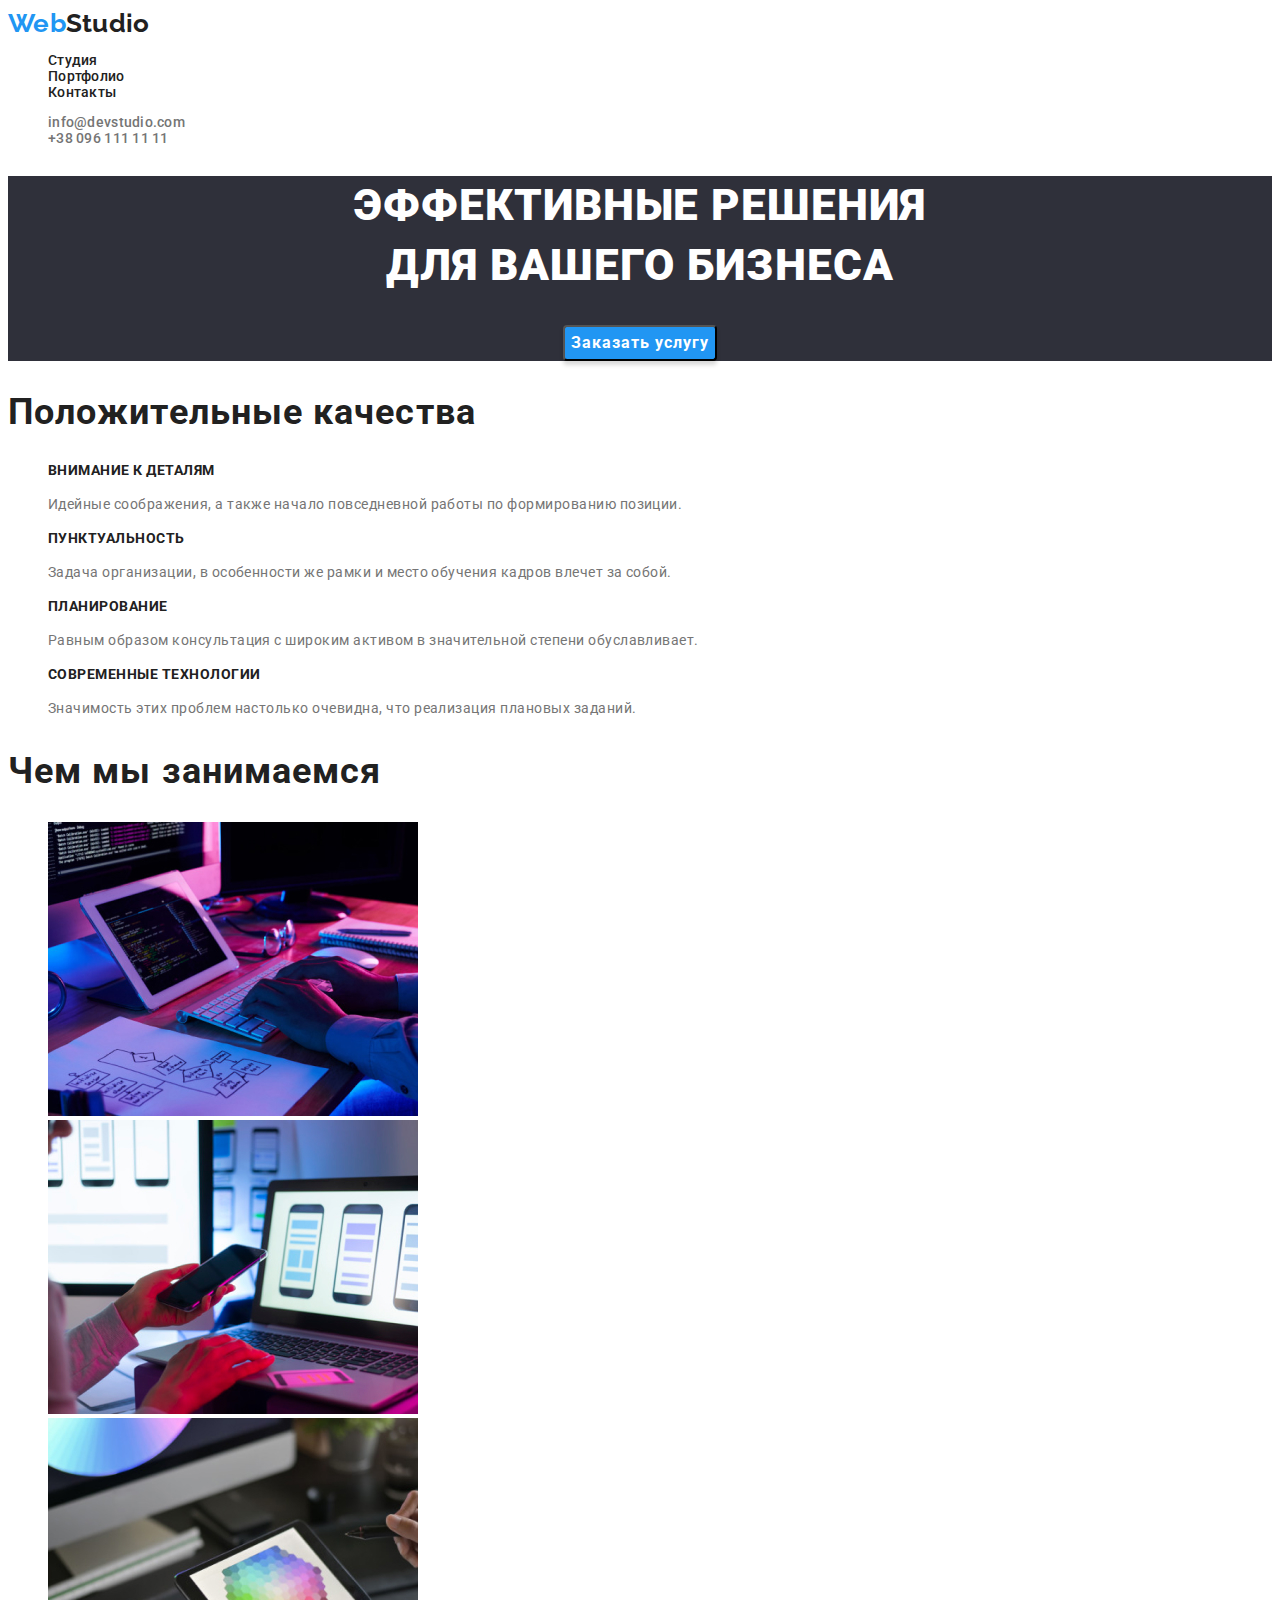
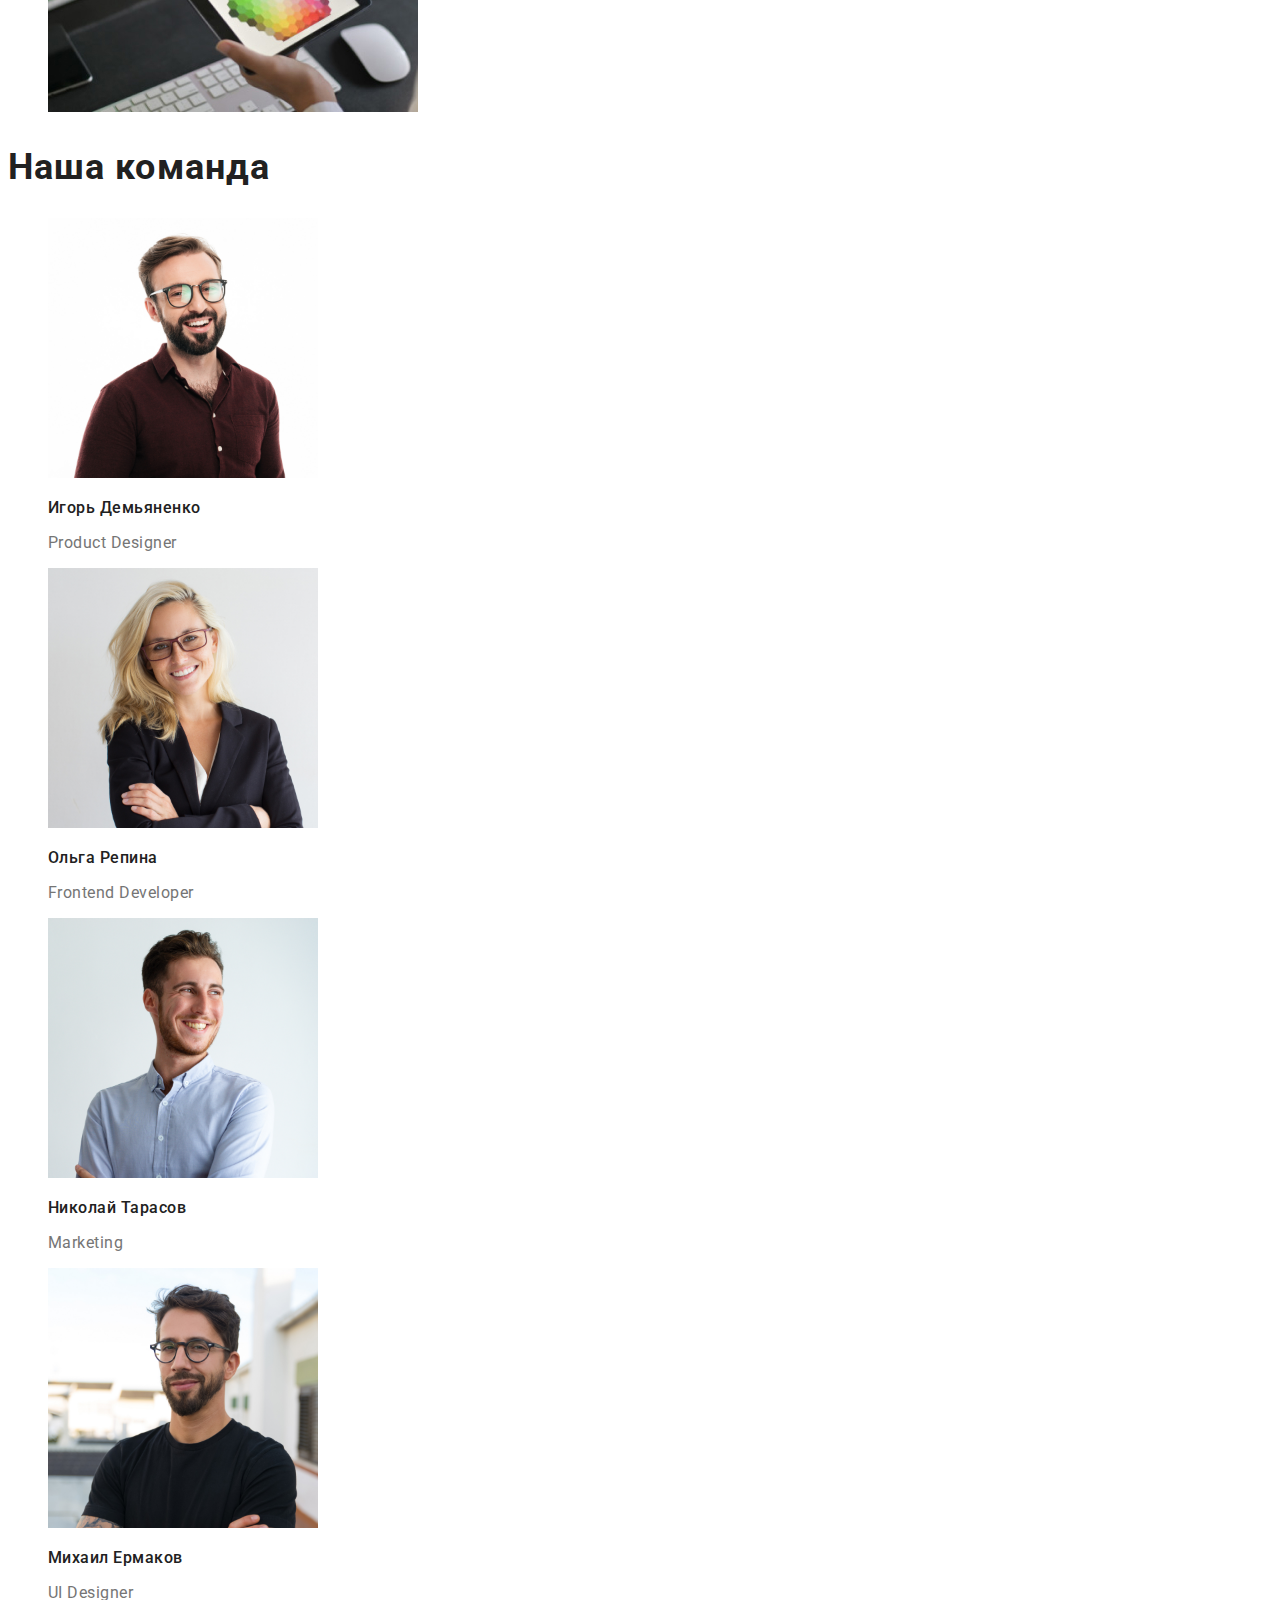
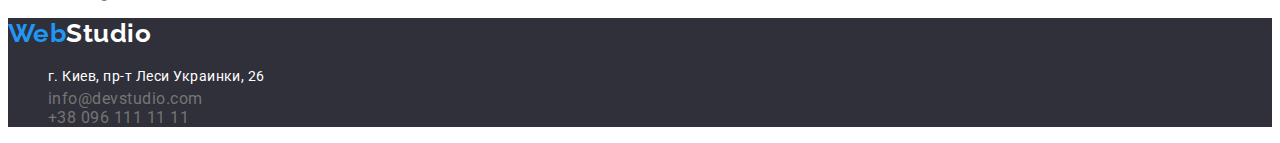
<file: index.html>
<!DOCTYPE html>
<html lang="ru">
<head>
    <meta charset="UTF-8">
    <meta name="viewport" content="width=device-width, initial-scale=1.0">
    <title>Document</title>
    <link rel="preconnect" href="https://fonts.gstatic.com">
    <link
        href="https://fonts.googleapis.com/css2?family=Raleway:wght@400;500;700&family=Roboto:wght@400;500;700;900&display=swap"
        rel="stylesheet"
    />
    <link rel="stylesheet" href="./css/style.css">
</head>
<body class="page">
    <!--Шапка-->
    <header class="page-header">
        <nav class="site-nav link">
            <a href="./index.html" class="logo" lang="en"> <span class="logo-web ">Web</span>Studio</a>
           
             <ul class="site-nav link">
                <li><a href="./index.html" class="link">Студия</a></li>
                <li><a href="./html/portfolio.html" class="link">Портфолио</a></li>
                <li><a href="" class="link">Контакты</a></li>
            </ul>
        </nav>
        
        <ul class="site-nav link">
            <li> <a href="mailto:info@devstudio.com" class="link-contacts">info@devstudio.com</a> </li>
            <li><a href="tell:+380961111111" class="link-contacts">+38 096 111 11 11</a></li>
        </ul>
          
    </header>
    <!--main-->
    <main class="page-main">
        <!--раздел услуг-->
        <section class="hero">
            <h1 class="hero-title">Эффективные решения <br> для вашего бизнеса</h1>
            <button type="button" class="button-primery button-cursor"> Заказать услугу</button>
        </section>
        <!--Раздел качеств-->
        <section class="section">
            <h2 class="section-title">Положительные качества </h2>
            <ul class="site-title">
                <li>
                    <h3 class="title">Внимание к деталям</h3>
                    <p class="features-text">Идейные соображения, а также начало повседневной работы по формированию позиции.</p>
                </li>
                <li>
                    <h3 class="title">Пунктуальность</h3>
                    <p class="features-text">Задача организации, в особенности же рамки и место обучения кадров влечет за собой.</p>
                </li>
                <li>
                    <h3 class="title">Планирование</h3>
                    <p class="features-text">Равным образом консультация с широким активом в значительной степени обуславливает.</p>
                </li>
                <li>
                    <h3 class="title">Современные технологии</h3>
                    <p class="features-text">Значимость этих проблем настолько очевидна, что реализация плановых заданий.</p>
                </li>
            </ul>
            <h2 class="section-title">Чем мы занимаемся</h2>
            <ul class="site-title">
                <li>
                    <a href=""><img src="./images/програмирование.jpg" alt="програмирование" width="370" /></a>
                </li>
                <li>
                    <a href=""><img src="./images/приложения.jpg" alt="приложения" width="370" /></a>
                </li>
                <li>
                    <a href=""><img src="./images/цветовая-гамма.jpg" alt="цветовая-гамма" width="370" /></a>
                </li>
            </ul>
        </section>
        <!--Раздел команда-->
        <section class="section">
            <h2 class="section-title">Наша команда</h2>
            <ul  class="site-title">
                <li>
                    <img src="./images/игорь-демьяненко.jpg" alt="фото-игорь-демьяненко" width="270" />
                    <h3 class="name-title">Игорь Демьяненко</h3>
                    <p class="name-text">Product Designer</p>
        
                </li>
                <li>
                    <img src="./images/ольга-репина.jpg" alt="фото-ольга-репина" width="270" />
                    <h3 class="name-title">Ольга Репина</h3>
                    <p class="name-text">Frontend Developer</p>
                </li>
                <li>
                    <img src="./images/николай-тарасов.jpg" alt="фото-николай-тарасов" width="270" />
                    <h3 class="name-title">Николай Тарасов</h3>
                    <p class="name-text">Marketing</p>
                </li>
                <li>
                    <img src="./images/михаил-ермаков.jpg" alt="фото-михаил-ермаков" width="270" />
                    <h3 class="name-title">Михаил Ермаков</h3>
                    <p class="name-text">UI Designer</p>
                </li>
            </ul>
        </section>
    </main>
    <!--Подвал-->
    <footer class="page-footer">
        <a href="./index.html" class="logo link-footer" lang="en"> <span class="logo-web ">Web</span>Studio</a>
        <address class="address">
           <ul  class="site-footer">
                <li><a href="https://goo.gl/maps/cqF2YYgnsSgprehL9" target="_blank" rel="noreferrer noopener" class="text-address">г. Киев, пр-т Леси Украинки, 26</a></li>
                <li><a href="mailto:info@devstudio.com" class="link-contacts">info@devstudio.com</a> </li>
                <li><a href="teii:+380961111111" class="link-contacts">+38 096 111 11 11</a> </li>
            </ul>
        </address>
    </footer>
    
</body>
</html>
</file>
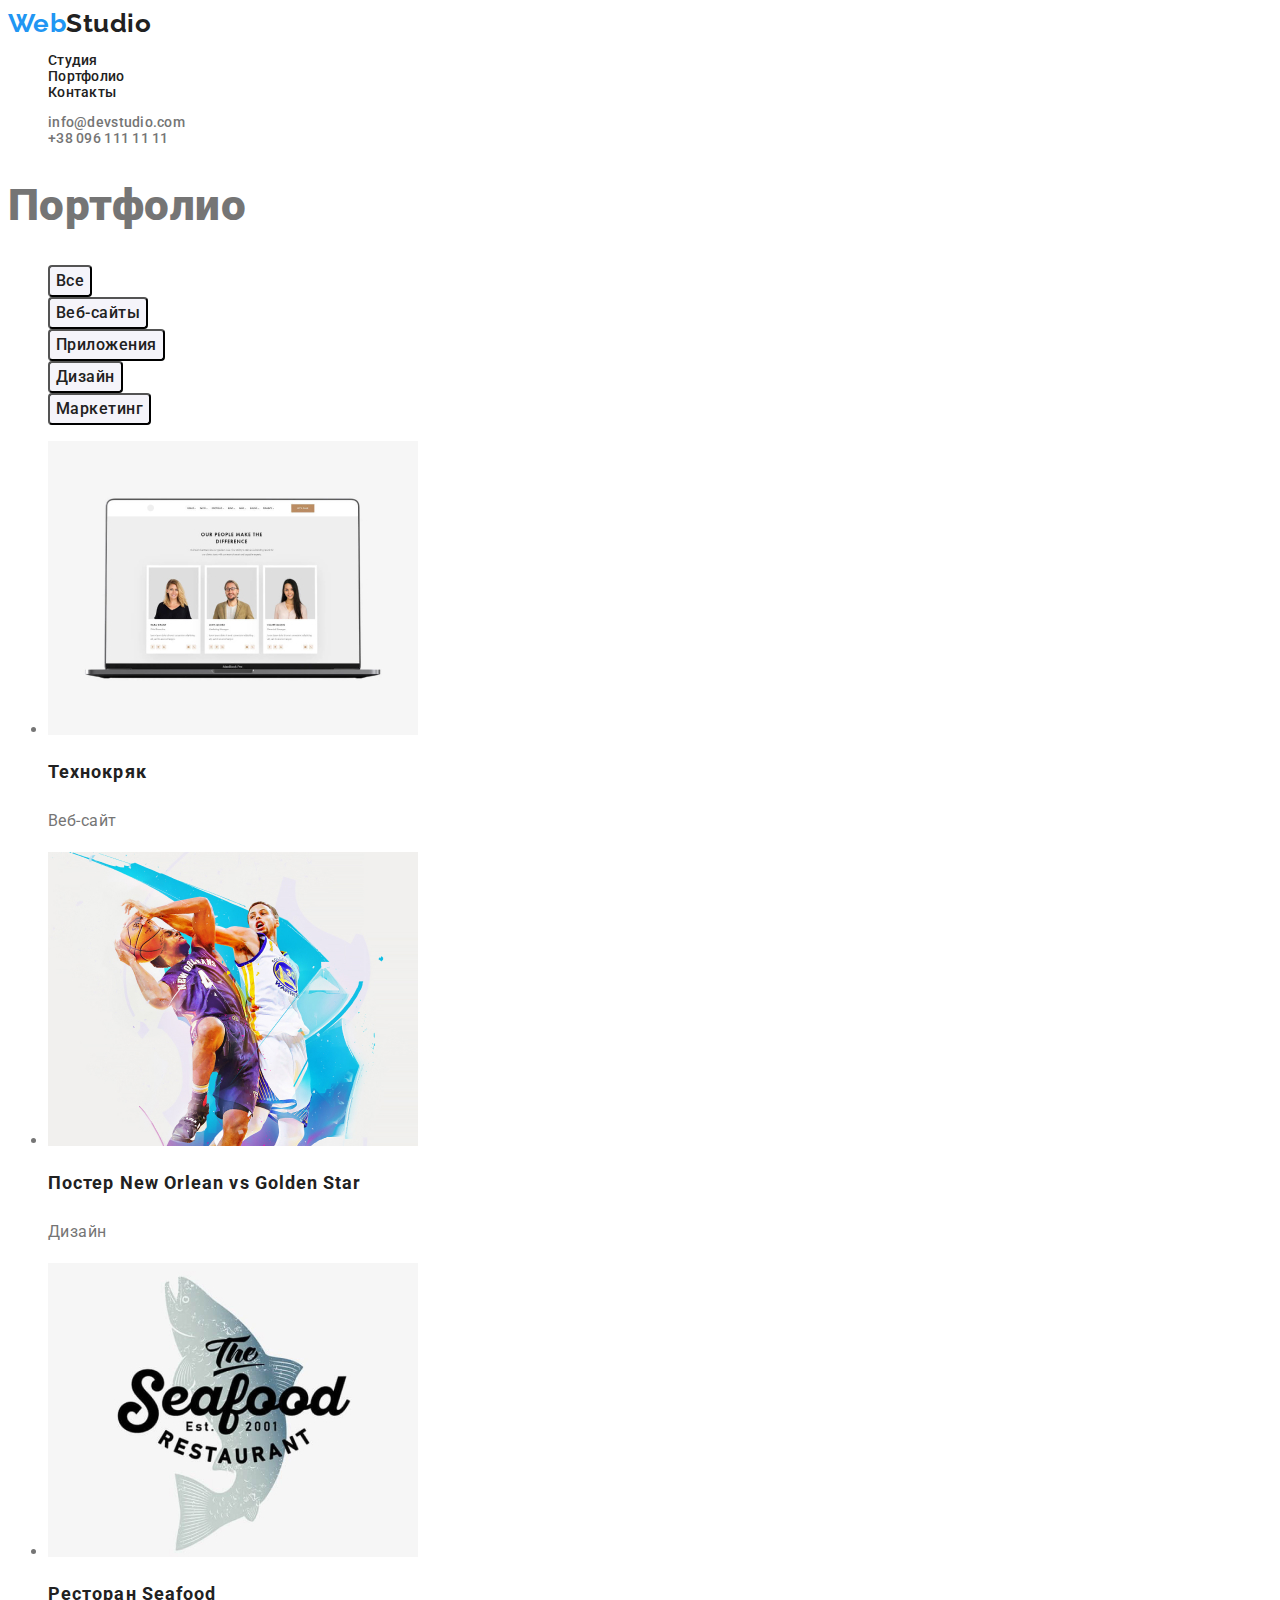
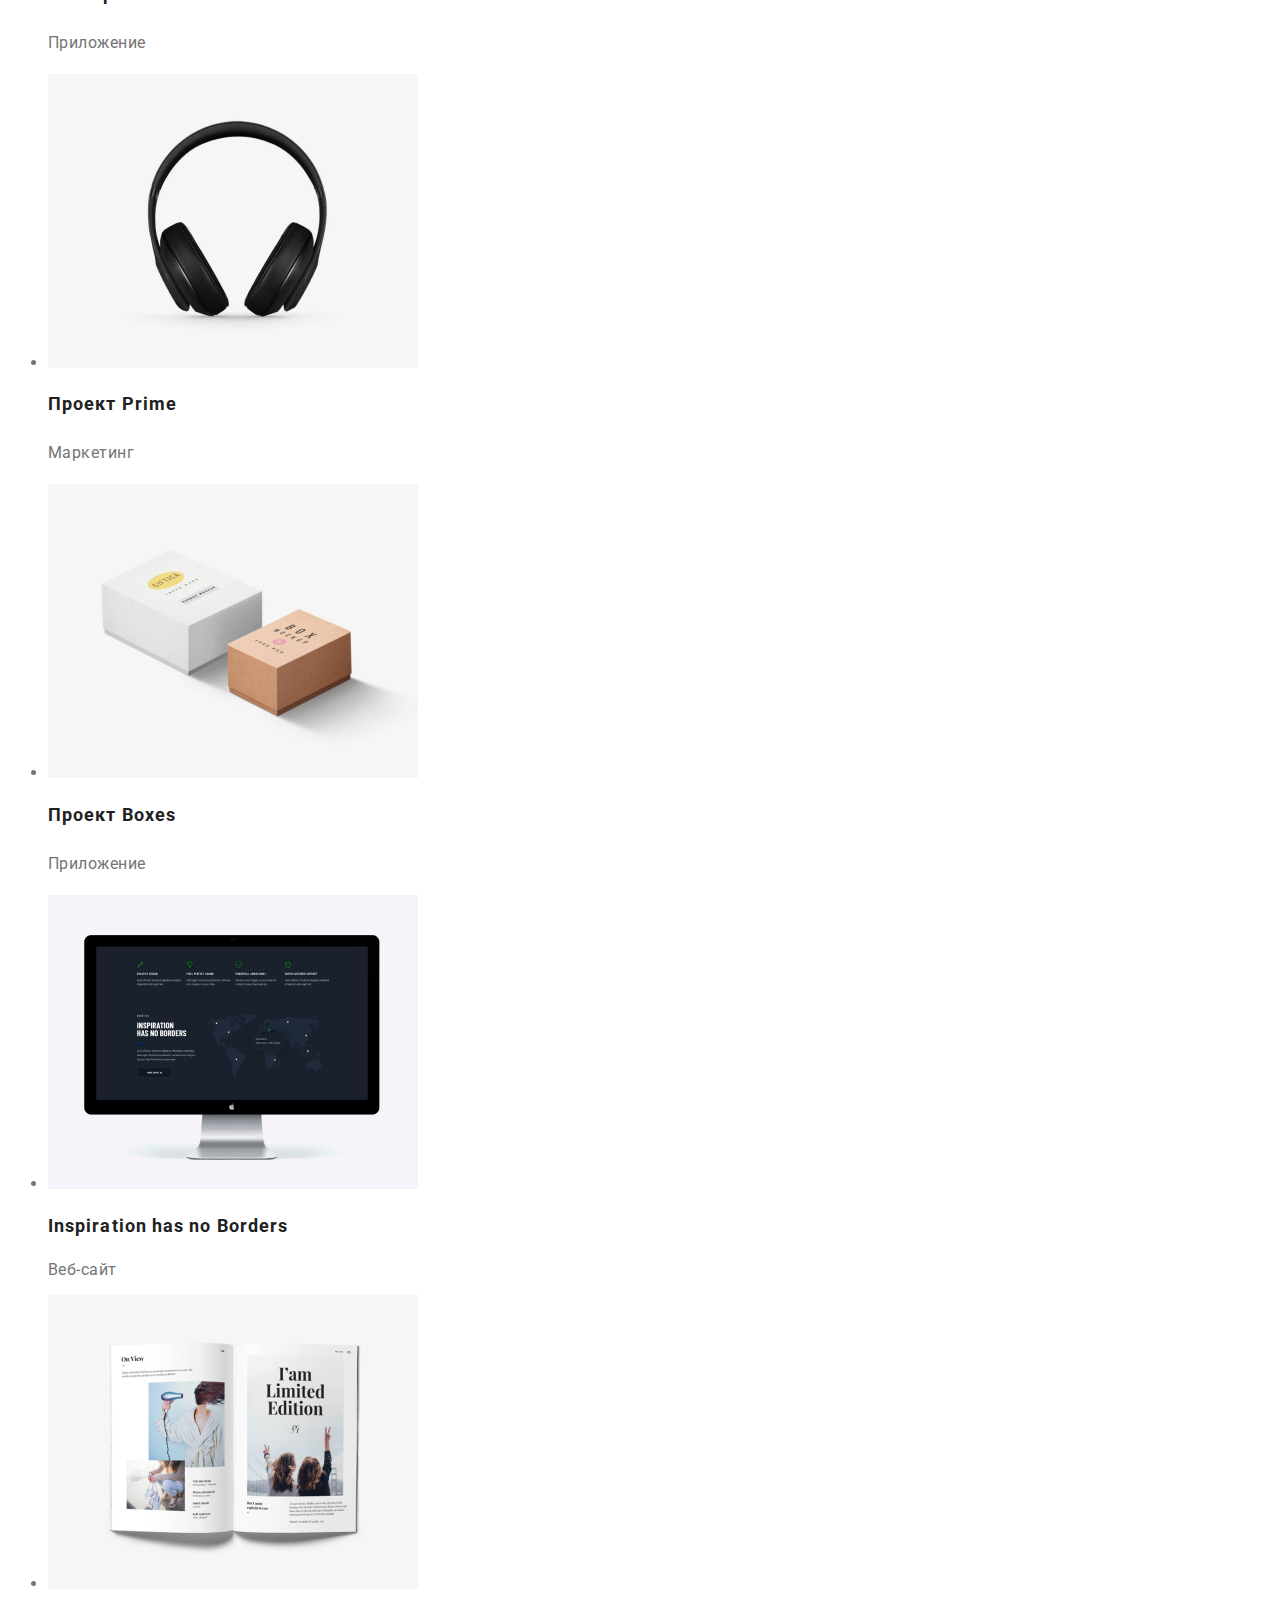
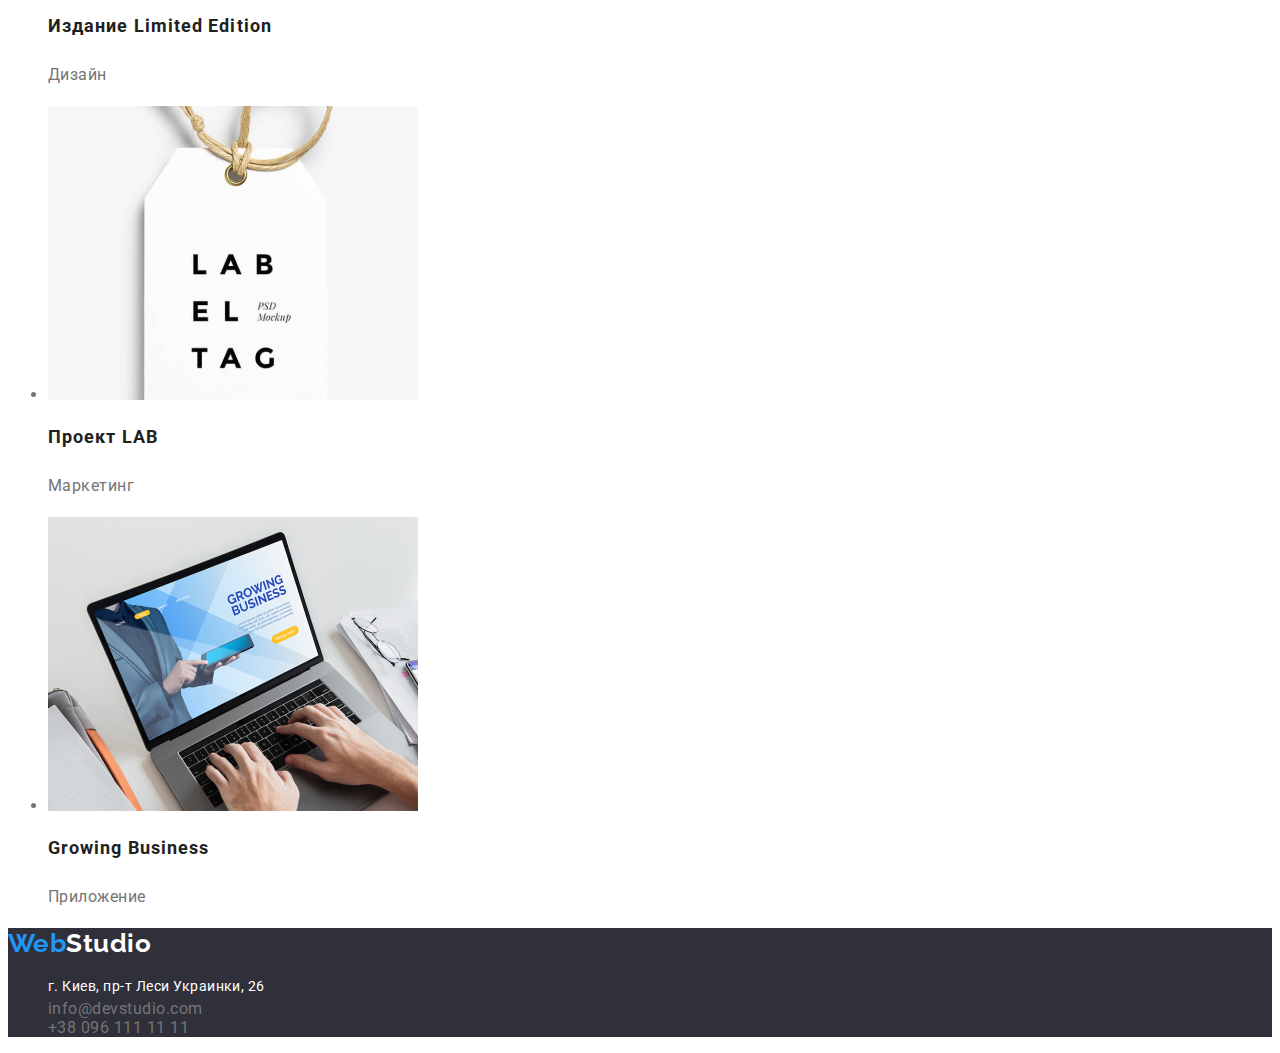
<file: html/portfolio.html>
<!DOCTYPE html>
<html lang="en">
<head>
    <meta charset="UTF-8">
    <meta http-equiv="X-UA-Compatible" content="IE=edge">
    <meta name="viewport" content="width=device-width, initial-scale=1.0">
    <title>Portfolio</title>
    <link rel="preconnect" href="https://fonts.gstatic.com">
    <link
        href="https://fonts.googleapis.com/css2?family=Raleway:wght@400;500;700&family=Roboto:wght@400;500;700;900&display=swap"
        rel="stylesheet" />
    <link rel="stylesheet" href="../css/style.css">
</head>
<body class="page">
    <!--Шапка-->
    <header class="page-header">
        <nav>
            <a href="../" class="logo" lang="en"> <span class="logo-web ">Web</span>Studio</a>
            
            <ul class="site-nav link">
                <li> <a href="../index.html" class="link">Студия</a></li>
                <li><a href="./portfolio.html" class="link">Портфолио</a></li>
                <li><a href="" class="link">Контакты</a></li>
            </ul>
        </nav>

        <ul class="site-nav link">
            <li> <a href="mailto:info@devstudio.com" class="link-contacts link">info@devstudio.com</a> </li>
            <li><a href="tell:+380961111111" class="link-contacts link">+38 096 111 11 11</a></li>
        </ul>
    </header>
    <!--Главная часть-->
    <main class="page-main">
        <section class="section">
            <h1 class="hero-title">Портфолио</h1>
            <ul class="site-nav link">
                <li><button type="button" class="filter-button button-cursor">Все</button></li>
                <li><button type="button" class="filter-button button-cursor">Веб-сайты</button></li>
                <li><button type="button" class="filter-button button-cursor">Приложения</button></li>
                <li><button type="button" class="filter-button button-cursor">Дизайн</button></li>
                <li><button type="button" class="filter-button button-cursor">Маркетинг</button></li>
            </ul>
        </section >
        <section>
            <ul class="list">
                <li >
                    <img src="../images/imgportfolio/tehnokrak.jpg" alt="компьютер с работниками">
                    <h2 class="title-portfolio">Технокряк</h2>
                    <p class="examples-works">Веб-сайт</p>
                </li>
                <li>
                    <img src="../images/imgportfolio/new-orlean.jpg" alt="логотип команды">
                    <h2 class="title-portfolio">Постер New Orlean vs Golden Star</h2>
                    <p class="examples-works">Дизайн</p>
                </li>
                <li>
                    <img src="../images/imgportfolio/seafood.jpg" alt="ресторан seafood">
                    <h2 class="title-portfolio">Ресторан Seafood</h2>
                    <p  class="examples-works">Приложение</p>
                </li>
                <li>
                    <img src="../images/imgportfolio/projekt-prime.jpg" alt="наушники">
                    <h2 class="title-portfolio">Проект Prime</h2>
                    <p  class="examples-works">Маркетинг</p>
                </li>
                <li>
                    <img src="../images/imgportfolio/boxes.jpg" alt="boxes">
                    <h2 class="title-portfolio">Проект Boxes</h2>
                    <p class="examples-works">Приложение</p>
                </li>
                <li>
                    <img src="../images/imgportfolio/Inspiration-has-no-Borders.jpg" alt="компьютер">
                    <h2 class="title-portfolio">Inspiration has no Borders</h2>
                    <p class="examples-workst">Веб-сайт</p>
                </li>
                <li>
                    <img src="../images/imgportfolio/Limited-Edition.jpg" alt="книги">
                    <h2 class="title-portfolio">Издание Limited Edition</h2>
                    <p class="examples-works">Дизайн</p>
                </li>
                <li>
                    <img src="../images/imgportfolio/lab.jpg" alt="ярлык">
                    <h2 class="title-portfolio">Проект LAB</h2>
                    <p class="examples-works">Маркетинг</p>
                </li>
                <li>
                    <img src="../images/imgportfolio/growing-buisness.jpg" alt="компьютер">
                    <h2 class="title-portfolio">Growing Business</h2>
                    <p class="examples-works">Приложение</p>
                </li>
            </ul>
        </section>
    </main>
    <!--Подвал-->
    <footer class="page-footer">
        <a href="./index.html" class="logo link-footer" lang="en"> <span class="logo-web ">Web</span>Studio</a>
        <address class="address">
            <ul class="site-footer">
                <li><a href="https://goo.gl/maps/cqF2YYgnsSgprehL9" target="_blank" rel="noreferrer noopener"
                        class="text-address">г. Киев, пр-т Леси Украинки, 26</a></li>
                <li><a href="mailto:info@devstudio.com" class="link-contacts">info@devstudio.com</a> </li>
                <li><a href="teii:+380961111111" class="link-contacts">+38 096 111 11 11</a> </li>
            </ul>
        </address>
    </footer>
</body>
</html>
</file>
<file: css/style.css>
:root {
  --primery-text-color: #757575;
  --title-text-color: #212121;
  --button-text-color: #212121;
  --button-text-color-hover-focus: #ffffff;
  --button-background-color: #f5f4fa; 
  --hero-footer-background-color: #2F303A;  
  --link-text-kontacts: #757575;
  --link-text-site-nav: #212121;
  --accent-text-color: #2196f3;
  --tekst-kontacts-footer: rgba(255, 255, 255, 0.6);
}

body{
  color: var(--primery-text-color);
  background: #ffffff;
  font-family: Roboto, sans-serif;
  letter-spacing: 0.03em;
  
}
/* логотип */
.logo{
  color: #212121;
  font-family: Raleway;
  font-style: normal;
  font-weight: bold;
  font-size: 26px;
  line-height: 1.19;
  text-decoration: none;
}
.logo-web{
   color: var(--accent-text-color)
}
/* .logo:hover,
.logo:focus {
  color: var(--accent-text-color);
} */
/* навигация по сайту */
.link {
  text-decoration: none;
  font-weight: 500;
  font-size: 14px;
  line-height: 1.14;
  letter-spacing: 0.02em;
  color: var(--link-text-site-nav);
  list-style-type: none;
}
.link:hover,
.link:focus{
  color: var(--accent-text-color);
}
/* еавигация по контактам */
.link-contacts{
  text-decoration: none;
  color: var(--link-text-kontacts);
}
.link-contacts:focus,
.link-contacts:hover{
  color: var(--accent-text-color);
}

/* главый заголовок */
.hero{
  background-color: var(--hero-footer-background-color);
  color: #ffffff;
  text-align: center;
  letter-spacing: 0.06em;
  text-transform: uppercase;
}

.hero-title{
  font-style: normal;
  font-weight: 900;
  font-size: 44px;
  line-height: 1.36;
}
/* кнопки */
.button-primery{
  font-family: Roboto;
  font-weight: bold;
  font-size: 16px;
  line-height: 1.87;
  align-items: center;
  text-align: center;
  letter-spacing: 0.06em;
  background: #2196F3;
  box-shadow: 0px 4px 4px rgba(0, 0, 0, 0.15);
  border-radius: 4px;
  color: #ffffff;
}
.button-cursor{
   cursor: pointer;
}
.filter-button{
  background: var(--button-background-color);
  border-radius: 4px;
  font-family: Roboto;
  font-weight: 500;
  font-size: 16px;
  line-height: 1.62;
  letter-spacing: 0.03em;
  color: #212121;
}

.filter-button:focus,
.filter-button:hover{
  background-color: var(--accent-text-color);
  color: #ffffff;
}


/* заголовки */
.title{
  font-weight: bold;
  font-size: 14px;
  line-height: 1.14;
  text-transform: uppercase;
  color: var( --title-text-color);
}
.site-title{
  list-style-type: none;
}

/* обзацы */
.features-text{
  font-weight: normal;
  font-size: 14px;
  line-height: 1.71;
}
/* заголовки h2 */
.section-title{
  font-weight: bold;
  font-size: 36px;
  line-height: 42px;
  letter-spacing: 0.03em;
  color: var(--title-text-color);
}

/* Данные руководителей */
.name-title{
  font-weight: 500;
  font-size: 16px;
  line-height: 1.19;
  color: var( --title-text-color);
}
.name-text{
  font-weight: normal;
  font-size: 16px;
  line-height: 1.19;
}
/* footer */
.page-footer{
  background-color: var(--hero-footer-background-color);
  
}
.link-footer{
  color: #ffffff;
  text-decoration: none;
}

.site-footer{
  list-style-type: none;
  font-weight: normal;
  font-style: normal;
}

.text-address{
  
  font-size: 14px;
  line-height: 1.71;
  color: #ffffff;
  text-decoration: none;
  
}
.text-address:focus,
.text-address:hover {
  color: var(--accent-text-color);
}

/* portfolio */

.title-portfolio{
  font-style: normal;
  font-weight: bold;
  font-size: 18px;
  line-height: 2.0;
  letter-spacing: 0.06em;
  color: var(--title-text-color);
}
.examples-works{
  font-weight: normal;
  font-size: 16px;
  line-height: 1.87;
}
</file>
